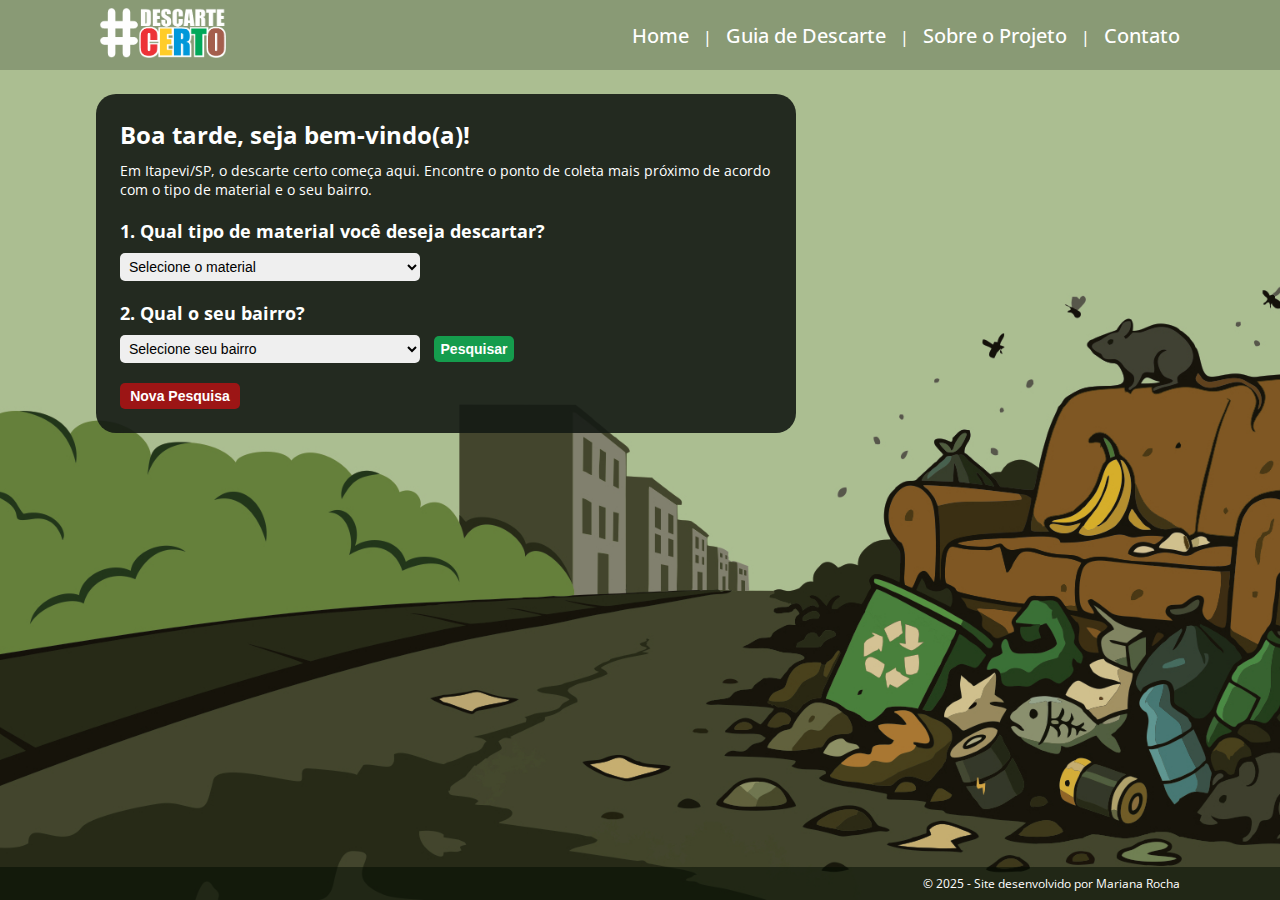
<file: index.html>
<!DOCTYPE html>
<html lang="pt-BR">
<head>
    <meta charset="UTF-8">
    <meta name="viewport" content="width=device-width, initial-scale=1.0">
    <meta name="description" content="DescarteCerto">
    

    <link rel="preconnect" href="https://fonts.googleapis.com">
    <link rel="preconnect" href="https://fonts.gstatic.com" crossorigin>
    <link href="https://fonts.googleapis.com/css2?family=Open+Sans:ital,wght@0,300..800;1,300..800&family=Roboto:ital,wght@0,100..900;1,100..900&display=swap" rel="stylesheet">

    <link rel="icon" href="src/images/icon.png">
    <link rel="stylesheet" href="src/css/reset.css">
    <link rel="stylesheet" href="src/css/styles.css">
    <link rel="stylesheet" href="src/css/responsive.css">

    <title>Descarte Certo - Itapevi/SP</title>
</head>

<body>
<header class="cabecalho">
    <div class="logo">
        <img src="./src/images/logo2.png" alt="Logotipo do Descarte Certo">
    </div>
    <div class="hamburger" onclick="toggleMenu()">
        <div class="line"></div>
        <div class="line"></div>
        <div class="line"></div>
    </div>
    <nav>
        <ul>
            <li><a href="index.html">Home</a></li>
            <li><a href="./pages/guia-decarte.html">Guia de Descarte</a></li>
            <li><a href="./pages/sobre.html">Sobre o Projeto</a></li>
            <li><a href="./pages/contato.html">Contato</a></li>
        </ul>
    </nav>
</header>

    <main class="corpo-projeto">
        <section class="formulario">
            <h1 id="saudacao"></h1>
            <p>Em Itapevi/SP, o descarte certo começa aqui. Encontre o ponto de coleta mais próximo de acordo com o tipo de material e o seu bairro.</p>

            <div class="pergunta">
                <label for="material"><h2>1. Qual tipo de material você deseja descartar?</h2></label>
                <select id="material" name="material" required>
                    <option value="" disabled selected>Selecione o material</option>
                    <option value="eletrodomesticos">Eletrodomésticos</option>
                    <option value="eletronicos">Eletrônicos</option>
                    <option value="entulho">Entulho de obra</option>
                    <option value="medicamentos">Medicamentos vencidos</option>
                    <option value="moveis">Móveis usados</option>
                    <option value="oleo">Óleo de cozinha</option>
                    <option value="pilhas">Pilhas e baterias</option>
                    <option value="pneus">Pneus velhos e usados</option>
                    <option value="reciclaveis">Recicláveis (papel, plástico, vidro, metal)</option>
                    <option value="seringas">Seringas e agulhas usadas</option>
                </select>

                <div data-material="eletrodomesticos" class="descricao-material">
                    <p>Geladeiras, fogões e máquinas de lavar contêm componentes tóxicos e gases refrigerantes. Se descartados incorretamente, podem contaminar o solo e a água. Para mais informações acesse o <a href="guia-descarte.html">Guia de Descarte</a>.</p>
                </div>
                
                <div data-material="eletronicos" class="descricao-material">
                    <p>Celulares, computadores e tablets possuem metais pesados como chumbo e mercúrio em suas placas. Seu descarte incorreto causa danos ambientais graves. Para mais informações acesse o <a href="guia-descarte.html">Guia de Descarte</a>.</p>
                </div>
                
                <div data-material="entulho" class="descricao-material">
                    <p>Restos de construção civil como tijolos, argamassa e cerâmicas. Quando misturado com outros resíduos, dificulta a reciclagem e ocupa muito espaço. Para mais informações acesse o <a href="guia-descarte.html">Guia de Descarte</a>.</p>
                </div>
                
                <div data-material="medicamentos" class="descricao-material">
                    <p>Remédios vencidos ou sobras podem contaminar a água e o solo, além de causar resistência microbiana quando descartados incorretamente. Para mais informações acesse o <a href="guia-descarte.html">Guia de Descarte</a>.</p>
                </div>
                
                <div data-material="moveis" class="descricao-material">
                    <p>Sofás, colchões e armários velhos ocupam muito volume. Seus materiais (espumas, tecidos e madeiras) demoram décadas para se decompor. Para mais informações acesse o <a href="guia-descarte.html">Guia de Descarte</a>.</p>
                </div>
                
                <div data-material="oleo" class="descricao-material">
                    <p>1 litro de óleo de cozinha pode contaminar 25 mil litros de água. Quando despejado na pia, entope tubulações e polui rios. Para mais informações acesse o <a href="guia-descarte.html">Guia de Descarte</a>.</p>
                </div>
                
                <div data-material="pilhas" class="descricao-material">
                    <p>Contêm metais pesados como cádmio e níquel. Quando corroídas, liberam substâncias que contaminam o solo por até 50 anos. Para mais informações acesse o <a href="guia-descarte.html">Guia de Descarte</a>.</p>
                </div>
                
                <div data-material="pneus" class="descricao-material">
                    <p>Pneus velhos acumulam água e podem virar criadouros de mosquitos como o Aedes aegypti. Quando queimados, liberam toxinas perigosas. Para mais informações acesse o <a href="guia-descarte.html">Guia de Descarte</a>.</p>
                </div>

                <div data-material="reciclaveis" class="descricao-material">
                    <p>Papel, plástico, vidro e metal podem ser transformados em novos produtos. Quando limpos e separados corretamente, reduzem a extração de recursos naturais. Para mais informações acesse o <a href="guia-descarte.html">Guia de Descarte</a>.</p>
                </div>
                
                <div data-material="seringas" class="descricao-material">
                    <p>Agulhas, seringas e lancetas usadas apresentam risco biológico. Se descartadas no lixo comum, podem causar acidentes e transmitir doenças. Para mais informações acesse o <a href="guia-descarte.html">Guia de Descarte</a>.</p>
                </div>
            </div>

            <div class="pergunta">
                <label for="bairro"><h2>2. Qual o seu bairro?</h2></label>
                <select id="bairro" name="bairro">
                    <option value="" disabled selected>Selecione seu bairro</option>
                    <option>Alto da Colina</option>
                    <option>Amador Bueno</option>
                    <option>Centro</option>
                    <option>Vila Nova Itapevi - Cidade da Saúde</option>
                    <option>Cohab I e II</option>
                    <option>Condomínio Nova São Paulo</option>
                    <option>Jardim Briquet</option>
                    <option>Jardim Nova Itapevi</option>
                    <option>Jardim Paulista</option>
                    <option>Jardim Portela</option>
                    <option>Jardim Rosemary</option>
                    <option>Jardim Santa Rita</option>
                    <option>Jardim Vitápolis</option>
                    <option>Parque Boa Esperança</option>
                    <option>Parque Itamarati</option>
                    <option>Parque Suburbano</option>
                    <option>Quatro Encruzilhadas</option>
                    <option>Refúgio dos Pinheiros</option>
                    <option>Vila Dr. Cardoso</option>
                </select>
                <button class="btn-pesquisa" type="button">Pesquisar</button>
            </div>
            <div class="resultados">
            </div>
            <div class="nova-pesquisa">
                <button onclick="location.reload()" class="btn-reload">Nova Pesquisa</button>
            </div>
        </section>
    </main>

    <footer>
        <p>&copy; 2025 - Site desenvolvido por Mariana Rocha</p>
    </footer>

    <script src="./src/js/index.js"></script>
    <script src="./src/js/bancoDados.js"></script>
    <script src="../src/js/hamburguer.js"></script>

</body>
</html>
</file>
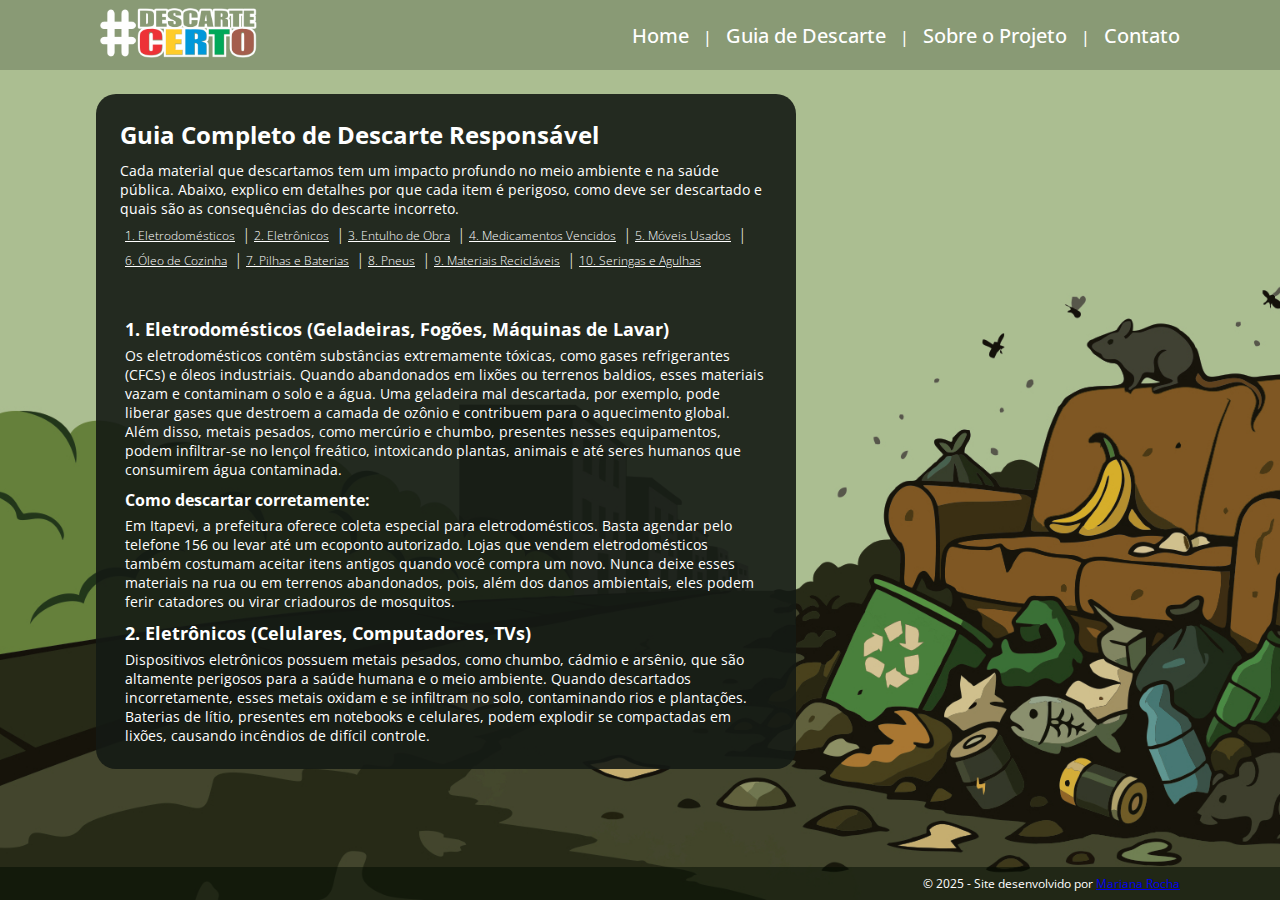
<file: pages/guia-decarte.html>
<!DOCTYPE html>
<html lang="pt-BR">
<head>
    <meta charset="UTF-8">
    <meta name="viewport" content="width=device-width, initial-scale=1.0">
    <meta name="description" content="DescarteCerto">
    
    <link rel="preconnect" href="https://fonts.googleapis.com">
    <link rel="preconnect" href="https://fonts.gstatic.com" crossorigin>
    <link href="https://fonts.googleapis.com/css2?family=Open+Sans:ital,wght@0,300..800;1,300..800&family=Roboto:ital,wght@0,100..900;1,100..900&display=swap" rel="stylesheet">

    <link rel="icon" href="../src/images/icon.png">
    <link rel="stylesheet" href="../src/css/reset.css">
    <link rel="stylesheet" href="../src/css/styles.css">
    <link rel="stylesheet" href="../src/css/pages.css">
    <link rel="stylesheet" href="../src/css/responsive.css">

    <title>Descarte Certo - Itapevi/SP</title>
</head>

<body>
    <header class="cabecalho">
        <div class="logo">
            <img src="../src/images/logo1.png" alt="Logotipo do Descarte Certo">
        </div>
        <div class="hamburger" onclick="toggleMenu()">
            <div class="line"></div>
            <div class="line"></div>
            <div class="line"></div>
        </div>
        <nav> 
            <ul>
                <li><a href="../index.html">Home</a></li>
                <li><a href="./guia-decarte.html">Guia de Descarte</a></li>
                <li><a href="./sobre.html">Sobre o Projeto</a></li>
                <li><a href="./contato.html">Contato</a></li>
            </ul>
        </nav>
    </header>

    <main class="corpo-projeto">
        <section class="formulario">
            <h1>Guia Completo de Descarte Responsável</h1>
            <p>Cada material que descartamos tem um impacto profundo no meio ambiente e na saúde pública. Abaixo, explico em detalhes por que cada item é perigoso, como deve ser descartado e quais são as consequências do descarte incorreto.</p>         
            <div class="indice">
                <ul>
                    <li><a href="#eletrodomesticos">1. Eletrodomésticos</a></li>
                    <li><a href="#eletronicos">2. Eletrônicos</a></li>
                    <li><a href="#entulho">3. Entulho de Obra</a></li>
                    <li><a href="#medicamentos">4. Medicamentos Vencidos</a></li>
                    <li><a href="#moveis">5. Móveis Usados</a></li>
                    <li><a href="#oleo">6. Óleo de Cozinha</a></li>
                    <li><a href="#pilhas">7. Pilhas e Baterias</a></li>
                    <li><a href="#pneus">8. Pneus</a></li>
                    <li><a href="#reciclaveis">9. Materiais Recicláveis</a></li>
                    <li><a href="#seringas">10. Seringas e Agulhas</a></li>
                </ul><br>
            </div>

            
            <div class="texto">
            <h2 id="eletrodomesticos">1. Eletrodomésticos (Geladeiras, Fogões, Máquinas de Lavar)</h2>
            <p>Os eletrodomésticos contêm substâncias extremamente tóxicas, como gases refrigerantes (CFCs) e óleos industriais. Quando abandonados em lixões ou terrenos baldios, esses materiais vazam e contaminam o solo e a água. Uma geladeira mal descartada, por exemplo, pode liberar gases que destroem a camada de ozônio e contribuem para o aquecimento global. Além disso, metais pesados, como mercúrio e chumbo, presentes nesses equipamentos, podem infiltrar-se no lençol freático, intoxicando plantas, animais e até seres humanos que consumirem água contaminada. </p>

            <h3>Como descartar corretamente:</h3>
            <p>Em Itapevi, a prefeitura oferece coleta especial para eletrodomésticos. Basta agendar pelo telefone 156 ou levar até um ecoponto autorizado. Lojas que vendem eletrodomésticos também costumam aceitar itens antigos quando você compra um novo. Nunca deixe esses materiais na rua ou em terrenos abandonados, pois, além dos danos ambientais, eles podem ferir catadores ou virar criadouros de mosquitos.</p>

            <h2 id="eletronicos">2. Eletrônicos (Celulares, Computadores, TVs)</h2>
            <p>Dispositivos eletrônicos possuem metais pesados, como chumbo, cádmio e arsênio, que são altamente perigosos para a saúde humana e o meio ambiente. Quando descartados incorretamente, esses metais oxidam e se infiltram no solo, contaminando rios e plantações. Baterias de lítio, presentes em notebooks e celulares, podem explodir se compactadas em lixões, causando incêndios de difícil controle.</p>

            <h3>Como descartar corretamente:</h3>
            <p>Muitas empresas, como Samsung e Apple, possuem programas de devolução de eletrônicos usados. Em Itapevi, há pontos de coleta em shoppings e supermercados, como o Pão de Açúcar. Se o aparelho ainda funcionar, considere doar para projetos sociais. Se estiver quebrado, leve a cooperativas de reciclagem especializadas, que desmontam os componentes com segurança.</p>

            <h2 id="entulho">3. Entulho de Obra (Tijolos, Argamassa, Cerâmicas)</h2>
            <p>O entulho é um dos maiores problemas urbanos, pois ocupa espaço em aterros e entope bueiros, agravando enchentes. Quando misturado ao lixo comum, dificulta a reciclagem de outros materiais. Além disso, a poeira do entulho contém sílica, que, quando inalada, causa doenças pulmonares graves em trabalhadores e moradores próximos.</p>

            <h3>Como descartar corretamente:</h3>
            <p>A prefeitura de Itapevi disponibiliza ecopontos para receber entulho, com limite de 1m³ por dia. Para grandes quantidades, contrate caçambas credenciadas, pois caçambeiros ilegais costumam despejar o material em áreas proibidas. Nunca jogue entulho em ruas ou córregos – além de prejudicar o meio ambiente, isso pode render multas pesadas.</p>

            <h2 id="medicamentos">4. Medicamentos Vencidos</h2>
            <p>Medicamentos descartados no lixo comum ou no vaso sanitário contaminam rios e solos. Hormônios, como os presentes em anticoncepcionais, alteram o desenvolvimento de peixes e outros animais aquáticos. Antibióticos, quando liberados no meio ambiente, contribuem para o surgimento de bactérias super-resistentes, um problema grave de saúde pública.</p>

            <h3>Como descartar corretamente:</h3>
            <p>Farmácias e postos de saúde possuem coletores específicos para medicamentos vencidos. Remédios controlados devem ser devolvidos com a embalagem original e, se possível, a nota fiscal. Nunca doe medicamentos para desconhecidos, pois a automedicação pode causar reações graves ou até a morte.</p>

            <h2 id="moveis">5. Móveis Usados (Sofás, Colchões, Armários)</h2>
            <p>Móveis abandonados em vias públicas atraem pragas, como baratas e ratos, e podem virar abrigo para escorpiões. Quando queimados (prática comum em terrenos baldios), liberam toxinas perigosas, como dioxinas, que causam câncer e problemas respiratórios.</p>

            <h3>Como descartar corretamente:</h3>
            <p>Em Itapevi, o programa Cata-Treco recolhe móveis velhos mediante agendamento. Se o item ainda estiver em bom estado, doe para instituições de caridade ou projetos de reforma. Nunca deixe móveis na rua sem autorização – além de sujar a cidade, isso pode bloquear a passagem de pedestres e veículos.</p>

            <h2 id="oleo">6. Óleo de Cozinha Usado</h2>
            <p>O óleo descartado na pia entope tubulações e, quando chega a rios, forma uma barreira que impede a oxigenação da água, matando peixes e plantas aquáticas. Um único litro de óleo contamina até 25 mil litros de água potável.</p>

            <h3>Como descartar corretamente:</h3>
            <p>Depois de usado, espere o óleo esfriar e armazene-o em garrafas PET. Em Itapevi, escolas e ONGs coletam o material para transformá-lo em sabão ou biodiesel. Nunca jogue óleo no ralo, mesmo em pequenas quantidades – o acúmulo causa prejuízos caríssimos ao sistema de esgoto.</p>

            <h2 id="pilhas">7. Pilhas e Baterias</h2>
            <p>Pilhas contêm metais pesados, como cádmio e níquel, que causam doenças graves quando liberados no meio ambiente. Uma pilha comum pode contaminar 30 mil litros de água, equivalente ao consumo de uma família por um mês.</p>

            <h3>Como descartar corretamente:</h3>
            <p>Supermercados e lojas de eletrônicos têm coletores específicos. Pilhas e baterias nunca devem ser jogadas no lixo comum, pois podem vazar e intoxicar trabalhadores de aterros sanitários.</p>

            <h2 id="pneus">8. Pneus Usados</h2>
            <p>Pneus abandonados acumulam água da chuva, virando criadouros de mosquitos da dengue. Quando queimados, liberam fumaça tóxica, que contém metais pesados e compostos cancerígenos.</p>

            <h3>Como descartar corretamente:</h3>
            <p>Oficinas mecânicas e borracharias são obrigadas a recolher pneus velhos. Em Itapevi, há postos que encaminham o material para reciclagem, onde é transformado em asfalto ecológico ou solados de sapato.</p>

            <h2 id="reciclaveis"> 9. Materiais Recicláveis (Papel, Plástico, Vidro, Metal)</h2>
            <p>Quando reciclados, esses materiais reduzem a extração de recursos naturais e economizam energia. Por exemplo, reciclar alumínio gasta 95% menos energia do que produzi-lo do zero.</p>

            <h3>Como descartar corretamente:</h3>
            <p>Lave embalagens para evitar mau cheiro e atrair pragas. Separe os materiais em sacos diferentes e entregue à coleta seletiva ou a cooperativas de reciclagem.</p>

            <h2 id="seringas">10. Seringas e Agulhas Usadas</h2>
            <p>Descarte incorreto coloca em risco catadores e trabalhadores de limpeza urbana, que podem sofrer acidentes e contrair doenças como HIV e hepatite.</p>

            <h3>Como descartar corretamente:</h3>
            <p>Guarde em recipientes rígidos (como garrafas PET) e identifique com "MATERIAL PERIGOSO". Entregue em postos de saúde ou farmácias, que fazem o descarte seguro.</p>

            <h2>Conclusão</h2>
            <p>Descarte consciente protege o meio ambiente, evita doenças e melhora a qualidade de vida em Itapevi. Utilize os serviços da prefeitura e compartilhe essas informações com familiares e amigos!</p>
            </div>
        </section>
    </main>

    <footer>
        <p>&copy; 2025 - Site desenvolvido por <a href="http://github.com/mariana4ads" target="_blank">Mariana Rocha</a></p>
    </footer>

    <script src="../src/js/hamburguer.js"></script>



</body>
</html>
</file>
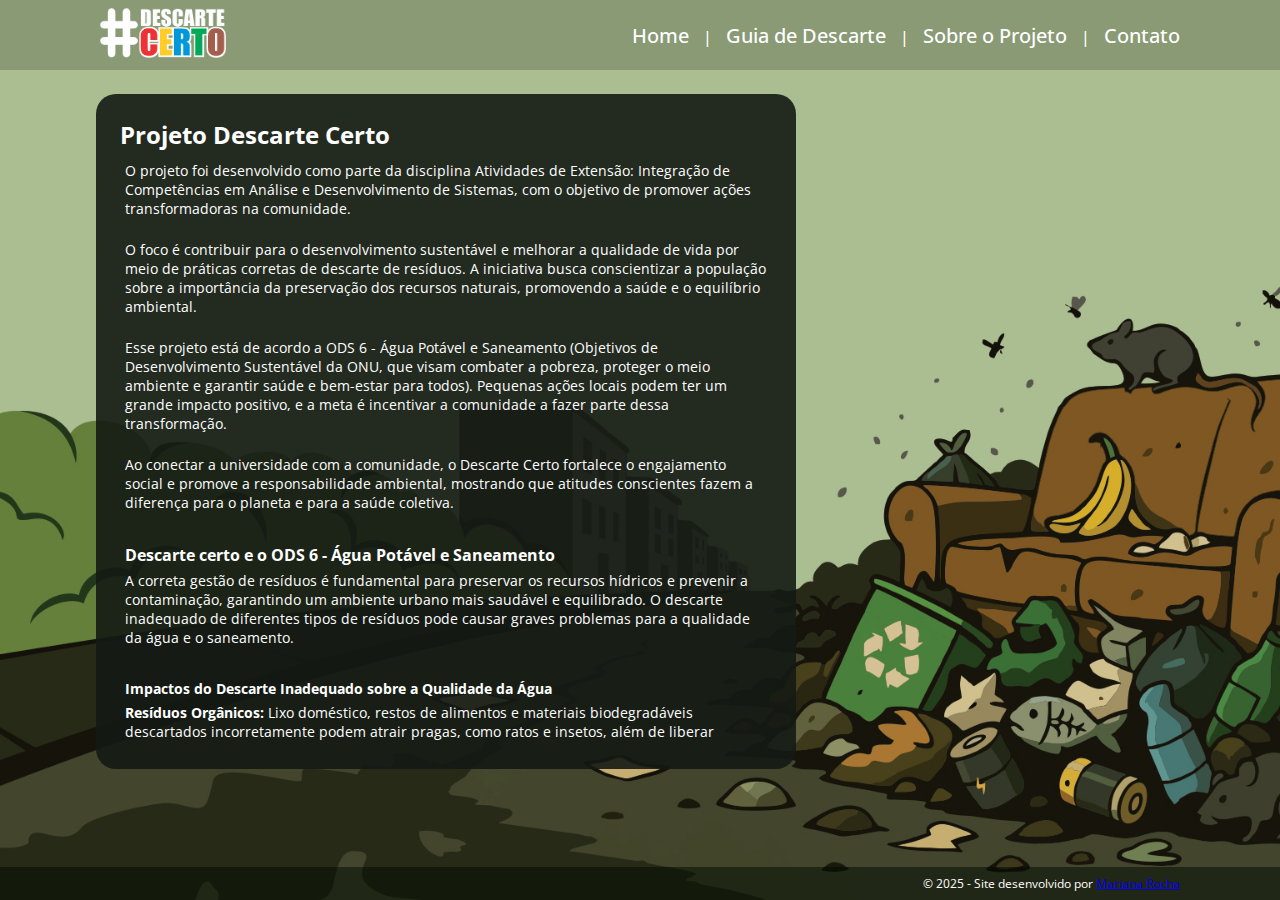
<file: pages/sobre.html>
<!DOCTYPE html>
<html lang="pt-BR">
<head>
    <meta charset="UTF-8">
    <meta name="viewport" content="width=device-width, initial-scale=1.0">
    <meta name="description" content="DescarteCerto">
    
    <link rel="preconnect" href="https://fonts.googleapis.com">
    <link rel="preconnect" href="https://fonts.gstatic.com" crossorigin>
    <link href="https://fonts.googleapis.com/css2?family=Open+Sans:ital,wght@0,300..800;1,300..800&family=Roboto:ital,wght@0,100..900;1,100..900&display=swap" rel="stylesheet">

    <link rel="icon" href="../src/images/icon.png">
    <link rel="stylesheet" href="../src/css/reset.css">
    <link rel="stylesheet" href="../src/css/styles.css">
    <link rel="stylesheet" href="../src/css/pages.css">
    <link rel="stylesheet" href="../src/css/responsive.css">

    <title>Descarte Certo - Itapevi/SP</title>
</head>

<body>
    <header class="cabecalho">
        <div class="logo">
            <img src="../src/images/logo2.png" alt="Logotipo do Descarte Certo">
        </div>
        <div class="hamburger" onclick="toggleMenu()">
            <div class="line"></div>
            <div class="line"></div>
            <div class="line"></div>
        </div>
        <nav> 
            <ul>
                <li><a href="../index.html">Home</a></li>
                <li><a href="./guia-decarte.html">Guia de Descarte</a></li>
                <li><a href="./sobre.html">Sobre o Projeto</a></li>
                <li><a href="./contato.html">Contato</a></li>
            </ul>
        </nav>
    </header>

    <main class="corpo-projeto">
        <section class="formulario">
            <h1>Projeto Descarte Certo</h1>
            <div class="texto"> 
                <p>O projeto foi desenvolvido como parte da disciplina Atividades de Extensão: Integração de Competências em Análise e Desenvolvimento de Sistemas, com o objetivo de promover ações transformadoras na comunidade.</p><br>
                <p>O foco é contribuir para o desenvolvimento sustentável e melhorar a qualidade de vida por meio de práticas corretas de descarte de resíduos. A iniciativa busca conscientizar a população sobre a importância da preservação dos recursos naturais, promovendo a saúde e o equilíbrio ambiental.</p></br>
                <p>Esse projeto está de acordo a ODS 6 - Água Potável e Saneamento (Objetivos de Desenvolvimento Sustentável da ONU, que visam combater a pobreza, proteger o meio ambiente e garantir saúde e bem-estar para todos). Pequenas ações locais podem ter um grande impacto positivo, e a meta é incentivar a comunidade a fazer parte dessa transformação.</p></br>
                <p>Ao conectar a universidade com a comunidade, o Descarte Certo fortalece o engajamento social e promove a responsabilidade ambiental, mostrando que atitudes conscientes fazem a diferença para o planeta e para a saúde coletiva.</p><br>

                <h3>Descarte certo e o ODS 6 -  Água Potável e Saneamento </h3>
                <p>A correta gestão de resíduos é fundamental para preservar os recursos hídricos e prevenir a contaminação, garantindo um ambiente urbano mais saudável e equilibrado. O descarte inadequado de diferentes tipos de resíduos pode causar graves problemas para a qualidade da água e o saneamento.</p><br>
                
                <h4>Impactos do Descarte Inadequado sobre a Qualidade da Água</h4>
                <p><strong>Resíduos Orgânicos:</strong> Lixo doméstico, restos de alimentos e materiais biodegradáveis descartados incorretamente podem atrair pragas, como ratos e insetos, além de liberar chorume. Esse líquido altamente poluente pode infiltrar-se no solo e atingir lençóis freáticos, contaminando fontes de água potável com bactérias e outros patógenos.</p><br>

                <p><strong>Resíduos Plásticos:</strong> Garrafas, sacolas e embalagens plásticas descartadas de maneira inadequada podem ser levadas pelas chuvas para rios e córregos. Além de obstruírem bueiros e causarem enchentes, os plásticos fragmentam-se em microplásticos que contaminam a água e afetam a vida aquática, prejudicando ecossistemas inteiros.</p><br>

                <p><strong>Resíduos Químicos:</strong> Produtos de limpeza, tintas, óleos e solventes jogados no esgoto ou diretamente no solo podem infiltrar-se e alcançar os corpos d'água. Isso compromete a qualidade da água e torna seu tratamento muito mais complexo e caro. Em muitos casos, a contaminação química pode ser irreversível, afetando não apenas o abastecimento, mas também a biodiversidade local.</p><br>

                <p><strong>Lixo Eletrônico:</strong> Aparelhos eletrônicos descartados de forma inadequada liberam metais pesados, como chumbo e mercúrio, que podem infiltrar-se no solo e contaminar rios e lençóis freáticos. Esses elementos são extremamente tóxicos e representam sérios riscos à saúde pública e ao meio ambiente.</p><br>

                <p><strong>Resíduos Hospitalares:</strong> Materiais como seringas, luvas e medicamentos vencidos, quando descartados incorretamente, podem carregar patógenos e substâncias químicas perigosas. Caso alcancem rios ou reservatórios, podem causar surtos de doenças e dificultar o tratamento da água para consumo.</p><br>

                <h3>A Importância do Descarte Correto</h3>
                <p>Ao promover práticas responsáveis de descarte de resíduos, o projeto Descarte Certo contribui para a proteção dos recursos hídricos e para o acesso seguro à água potável. Garantir que cada resíduo seja encaminhado adequadamente, por meio de coleta seletiva, reciclagem e pontos de coleta específicos, evita a degradação do meio ambiente e protege a saúde da população.</p><br>

                <p>A conscientização da comunidade sobre o impacto dos resíduos na qualidade da água é fundamental para promover atitudes mais sustentáveis. Pequenas ações, como separar corretamente o lixo, evitar o despejo de produtos químicos na rede de esgoto e destinar eletrônicos para reciclagem, ajudam a preservar os recursos hídricos e garantem um futuro mais limpo e saudável para todos.</p>
            </div>
        </section>
    </main>

    <footer>
        <p>&copy; 2025 - Site desenvolvido por <a href="http://github.com/mariana4ads" target="_blank">Mariana Rocha</a></p>
    </footer>

    <script src="../src/js/hamburguer.js"></script>


</body>
</html>
</file>
<file: src/css/styles.css>
body {
    overflow: hidden;
    font-family: 'Open Sans', sans-serif;
    background: url(../images/background.jpg) no-repeat center center fixed;
    background-size: cover;
    color: #ffffff;
    min-height: 100vh;
    display: flex;
    flex-direction: column;
} 

header {
    background-color: rgb(5, 10, 5, 0.2);;
    height: 70px;
    width: 100%;
}

.cabecalho {
    display: flex;
    justify-content: space-between;
    align-items: center;
    min-width: 100%;
    margin: 0 auto;
    padding: 0 100px;
}

.cabecalho .logo img {
    height: 50px;
}

.cabecalho nav ul {
    display: flex;
    gap: 14px;
    font-weight: 500;
}

.cabecalho nav ul li:not(:last-child)::after {
    content: " |";
    margin-left: 10px;
    color: #ffffff;
}

.cabecalho nav a {
    font-size: 20px;
    color: #ffffff;
    text-decoration: none;
    transition: color 0.3s;
}

.cabecalho nav a:hover {
    color: #C1D5A3;
}


main.corpo-projeto{
    flex: 1;
    display: flex;
    align-items: flex-start;
    justify-content: flex-start;
    padding: 1.5rem 6rem;
    overflow-y: auto;

}

section.formulario {
    background-color: rgba(20, 25, 20, 0.9);
    border-radius: 20px;
    padding: 1.5rem;
    max-width: 700px;
    width: 100%;
    display: flex;
    flex-direction: column;
    overflow-y: auto;
    max-height: 75vh;
}

.formulario h1 {
    font-size: 24px;
    margin-bottom: 10px;
}

.formulario h2 {
    font-size: 18px;
    margin-bottom: 5px;
    margin-top: 10px;
}

.formulario p {
    font-size: 14px;
}

.pergunta h2 {
    font-size: 18px;
    margin-top: 20px;
    margin-bottom: 10px;
}

select, button {
    padding: 5px;
    font-size: 14px;
    border-radius: 5px;
    border: none;
    width: 300px;
}

.btn-pesquisa {
    background-color: #159c4d;
    color: #ffffff;
    width: 80px;
    font-weight: bold;
    cursor: pointer;
    margin-left: 10px;
}

.btn-reload {
    margin-top: px;
    background-color: #9c1515;
    color: #ffffff;
    width: 120px;
    font-weight: bold;
    cursor: pointer;
}

.descricao-material {
    display: none; 
    padding-left: 10px;
    margin-top: 0.5rem;
    border-left: 4px solid #159c4d;
}

.descricao-material p {
    font-size: 13px;
}

.descricao-material a {
    color: #ffffff;
    font-size: 12px;
    transition: color 0.3s;
}

.descricao-material a:hover {
    color: #C1D5A3;
}

.descricao-material.selecionado {
    display: block; 
}

.resultados {
    max-height: 250px;
    overflow-y: auto;
    margin: 10px 0;
}

.resultados article {
    padding-left: 10px;
    margin: 16px 0px;
    border-left: 6px solid #159c4d;
}

.resultados h2 {
    font-size: 18px;
}

.resultados p {
    font-size: 13px;
}

.resultados a {
    color: #ffffff;
    font-size: 12px;
    transition: color 0.3s;
}

.resultados a:hover {
    color: #C1D5A3;
}

.resultados::-webkit-scrollbar {
    width: 8px; 
}

.resultados::-webkit-scrollbar-track {
    background: rgba(255, 255, 255, 0.1); 
    border-radius: 10px;
}

.resultados::-webkit-scrollbar-thumb {
    background-color: #ffffff;
    border-radius: 10px;
}

.resultados::-webkit-scrollbar-thumb:hover {
    background-color: #C1D5A3;
}

.hamburger {
    display: none;
    flex-direction: column;
    gap: 5px;
    cursor: pointer;
}

.line {
    width: 30px;
    height: 4px;
    background-color: #fff;
    border-radius: 2px;
}

footer {
    background-color: rgba(0, 10, 0, 0.5);
    color: white;
    font-size: 12px;
    padding: 8px 0px;
    text-align: end;
    width: 100%;
}

footer p {
    margin-right: 100px;
}
</file>
<file: src/css/responsive.css>
@media (max-width: 970px) {
    header {
    height: 70px;
    }

    .cabecalho {
    padding: 0 20px;
    }

    footer p {
    margin-right: 20px;
    }

}

@media (max-width: 740px) {
    body {
    background: url(../images/bg-mobile.jpg) no-repeat center center fixed;
    background-size: cover;
    } 

    .cabecalho {
        padding: 0 20px;
        position: relative;
    }

    .hamburger {
        display: flex;
        margin-left: auto;
    }

    .cabecalho nav ul {
        display: none;
        position: absolute;
        top: 70px;
        right: 0px;
        background-color: #8A9A75;
        padding: 10px;
        flex-direction: column;
        gap: 8px;
    }

    .cabecalho nav ul.show {
        display: flex;
    }

    .cabecalho nav a {
        font-size: 14px;
    }

    .cabecalho nav ul li:not(:last-child)::after {
        content: "";
    }

    main.corpo-projeto{
        padding: 1.5rem 1rem;
    }

    footer {
    text-align: center;
    width: 100%;
    }

    footer p {
        margin-right: 0px;
    }
}

@media (max-width: 470px) {
    body {
        min-height: 100svh;
    }

    section.formulario {
    max-height: 68vh;
    }
    .formulario h1 {
        font-size: 20px;
        margin-bottom: 9px;
    }

    .formulario h2 {
        font-size: 14px;
    }

    .formulario h3 {
        font-size: 13px;
    }

    .formulario h4 {
        font-size: 12px;
    }

    .formulario p {
        font-size: 11px;
    }

    .pergunta h2 {
        font-size: 14px;
    }

    select, button {
        padding: 3px;
        font-size: 12px;
        width: 200px;
    }

    .btn-pesquisa {
        width: 70px;
    }

    .indice {
        text-align: justify;
        margin-bottom: 8px;
        padding: 5px;
    }

    .redes-sociais {
    gap: 10px;
    margin-top: 30px;
    }

    .redes-sociais a i {
        color: #ffffff;
        border: 1px solid #ffffff;
        width: 40px;
        height: 40px;
        border-radius: 50%;
        padding: 5px;
    }



    
}
</file>
<file: src/css/pages.css>
.formulario p {
    font-size: 14px;
}

.formulario h3 {
    font-size: 16px;
    margin-bottom: 5px;
    margin-top: 10px;
}

.formulario h4 {
    font-size: 14px;
    margin-bottom: 5px;
    margin-top: 10px;
}

.indice {
    text-align: justify;
    margin-bottom: 10px;
    padding: 5px;
    font-weight: lighter;
}

.indice ul{
    display: flex;
    flex-wrap: wrap;
    gap: 3px;
    list-style: none;
    padding: 0;
    margin: 0;
}

.indice ul li {
    white-space: nowrap;
}

.indice ul li:not(:last-child)::after {
    content: " |";
    margin-left: 3px;
    color: #ffffff;
}

.indice a {
    color: #ffffff;
    transform: color 0.3s;
    font-size: 12px;
}

.indice a:hover {
    color: #C1D5A3;
}

.texto {
    height: calc(78vh - 40px);
    overflow-y: auto;
    padding: 1rem;
}

.texto {
    padding: 0px 5px;
}

.texto::-webkit-scrollbar {
    width: 8px; 
}

.texto::-webkit-scrollbar-track {
    background: rgba(255, 255, 255, 0.1); 
    border-radius: 10px;
}

.texto::-webkit-scrollbar-thumb {
    background-color: #ffffff;
    border-radius: 10px;
}

.texto::-webkit-scrollbar-thumb:hover {
    background-color: #C1D5A3;
}

.redes-sociais {
    display: flex;
    gap: 20px;
    margin-top: 30px;
}

.redes-sociais a i {
    color: #ffffff;
    border: 1px solid #ffffff;
    width: 50px;
    height: 50px;
    border-radius: 50%;
    padding: 10px;
    text-align: center;
    font-size: 24px;
    line-height: 31px;
    transition: 0.2s;
}

.redes-sociais a i:hover {
    color: #C1D5A3;
    border: 1px solid #C1D5A3;
    transform: scale(1.1);
}
</file>
